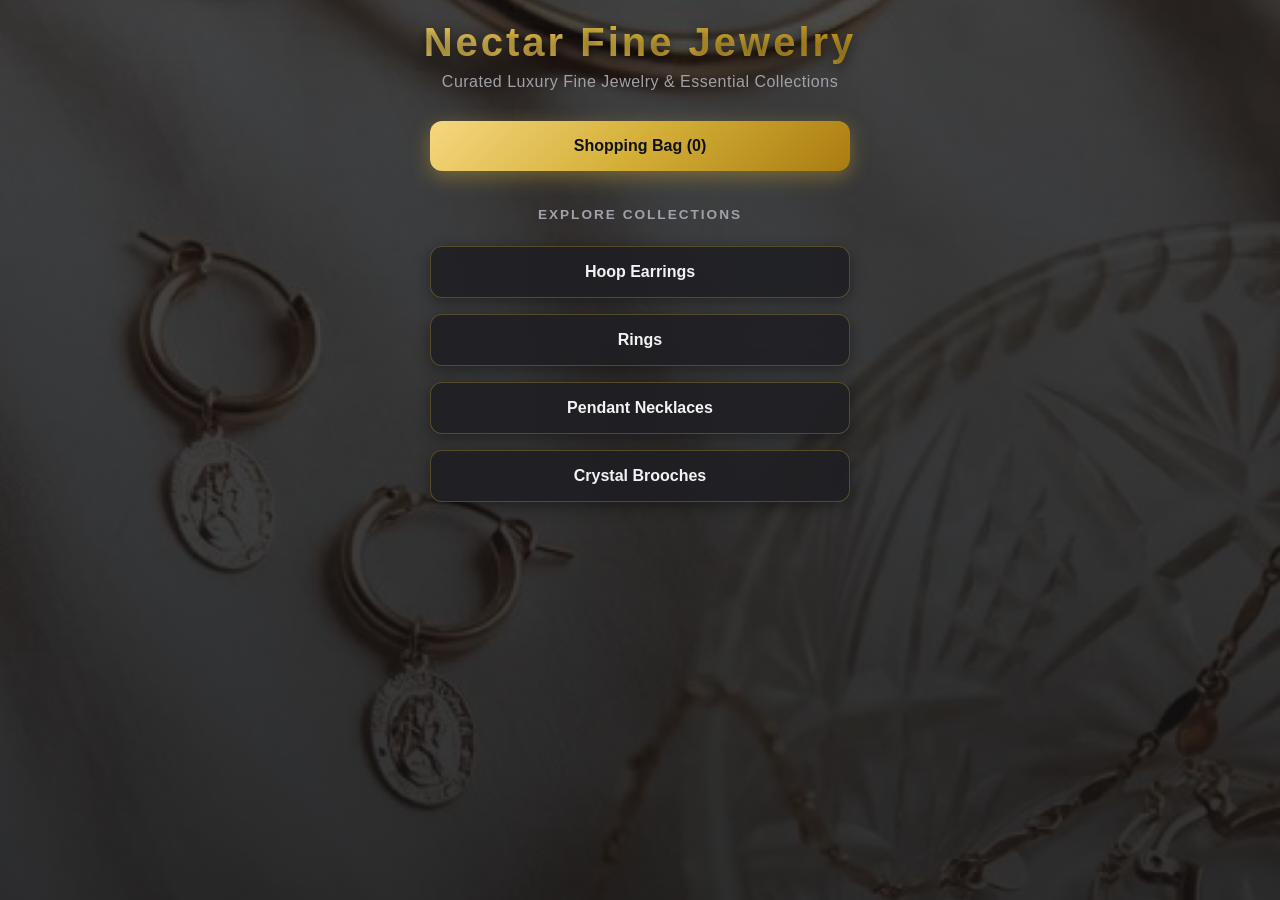
<file: index.html>
<!DOCTYPE html>
<html lang="en">
<head>
    <meta charset="UTF-8"> <!-- cite: 4 -->
    <meta name="viewport" content="width=device-width, initial-scale=1.0"> <!-- cite: 4 -->
    
    <meta name="google-site-verification" content="XN2W4qCm3vipvQuvprcUyat8jdBhMPuMyN_LQIq8bww" />
    
    <title>Nectar Fine Jewelry | Luxury Handcrafted Collections</title> <!-- cite: 4 -->
    <meta name="description" content="Discover handcrafted fine jewelry at Nectar. Shop gold hoop earrings, diamond rings, pendant necklaces, and crystal brooches.">
    
    <!-- Open Graph Social Preview Tags -->
    <meta property="og:title" content="Nectar Fine Jewelry">
    <meta property="og:description" content="Curated Luxury Fine Jewelry & Essential Collections.">
    <meta property="og:type" content="website">

    <link rel="stylesheet" href="style.css"> <!-- cite: 4 -->
</head>
<body>
    <main> <!-- cite: 4 -->
        <h1 class="brand-title">Nectar Fine Jewelry</h1> <!-- cite: 4 -->
        <p class="brand-subtitle">Curated Luxury Fine Jewelry & Essential Collections</p> <!-- cite: 4 -->
        
        <div class="category-grid"> <!-- cite: 4 -->
            <a href="cart.html" class="nav-btn cart-btn"> <!-- cite: 4 -->
                Shopping Bag (<span id="cart-count">0</span>) <!-- cite: 4 -->
            </a>
            
            <div class="section-title">Explore Collections</div> <!-- cite: 4 -->
            <a href="hoop-earrings.html" class="nav-btn">Hoop Earrings</a> <!-- cite: 4 -->
            <a href="rings.html" class="nav-btn">Rings</a> <!-- cite: 4 -->
            <a href="pendant-necklaces.html" class="nav-btn">Pendant Necklaces</a> <!-- cite: 4 -->
            <a href="crystal-brooches.html" class="nav-btn">Crystal Brooches</a> <!-- cite: 4 -->
        </div>
    </main>
    <script src="script.js"></script> <!-- cite: 4 -->
</body>
</html>
</file>
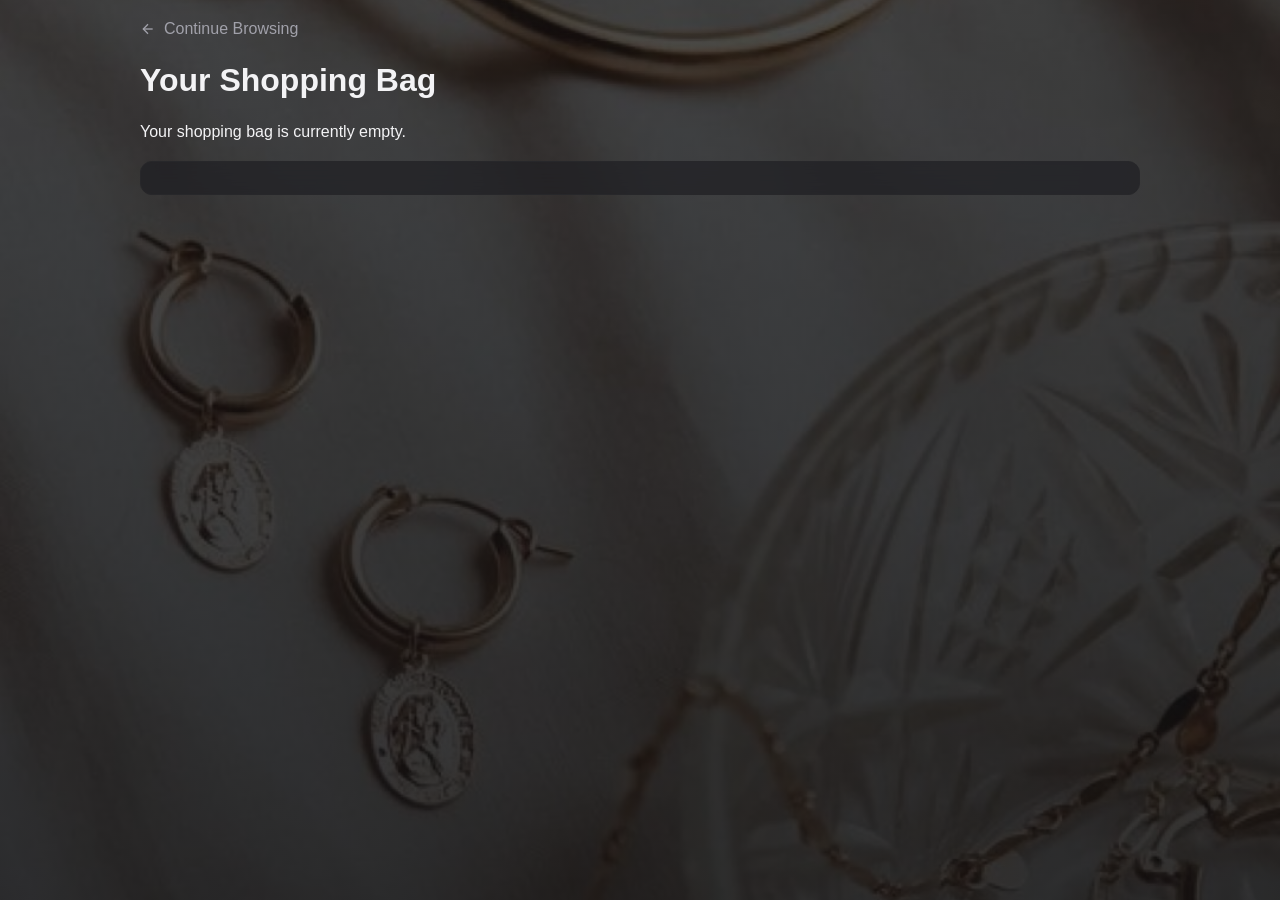
<file: cart.html>
<!DOCTYPE html>
<html lang="en">
<head>
    <meta charset="UTF-8"> <!-- cite: 2 -->
    <meta name="viewport" content="width=device-width, initial-scale=1.0"> <!-- cite: 2 -->
    
    <title>Your Shopping Bag | Nectar Fine Jewelry</title>
    <!-- Prevents utility pages like shopping cart from appearing as low-quality search results -->
    <meta name="robots" content="noindex, follow">

    <link rel="stylesheet" href="style.css"> <!-- cite: 2 -->
</head>
<body>
    <main class="category-page"> <!-- cite: 2 -->
        <a href="index.html" class="back-link"> <!-- cite: 2 -->
            <svg width="16" height="16" viewBox="0 0 24 24" fill="none" stroke="currentColor" stroke-width="2"> <!-- cite: 2 -->
                <line x1="19" y1="12" x2="5" y2="12"></line> <!-- cite: 2 -->
                <polyline points="12 19 5 12 12 5"></polyline> <!-- cite: 2 -->
            </svg>
            Continue Browsing <!-- cite: 2 -->
        </a>
        <h1>Your Shopping Bag</h1> <!-- cite: 2 -->

        <div id="cart-container" class="cart-list"></div> <!-- cite: 2 -->
        <div id="cart-summary" class="cart-summary"></div> <!-- cite: 2 -->
        <div id="cart-footer"></div> <!-- cite: 2 -->
    </main>
    <script src="script.js"></script> <!-- cite: 2 -->
</body>
</html>
</file>
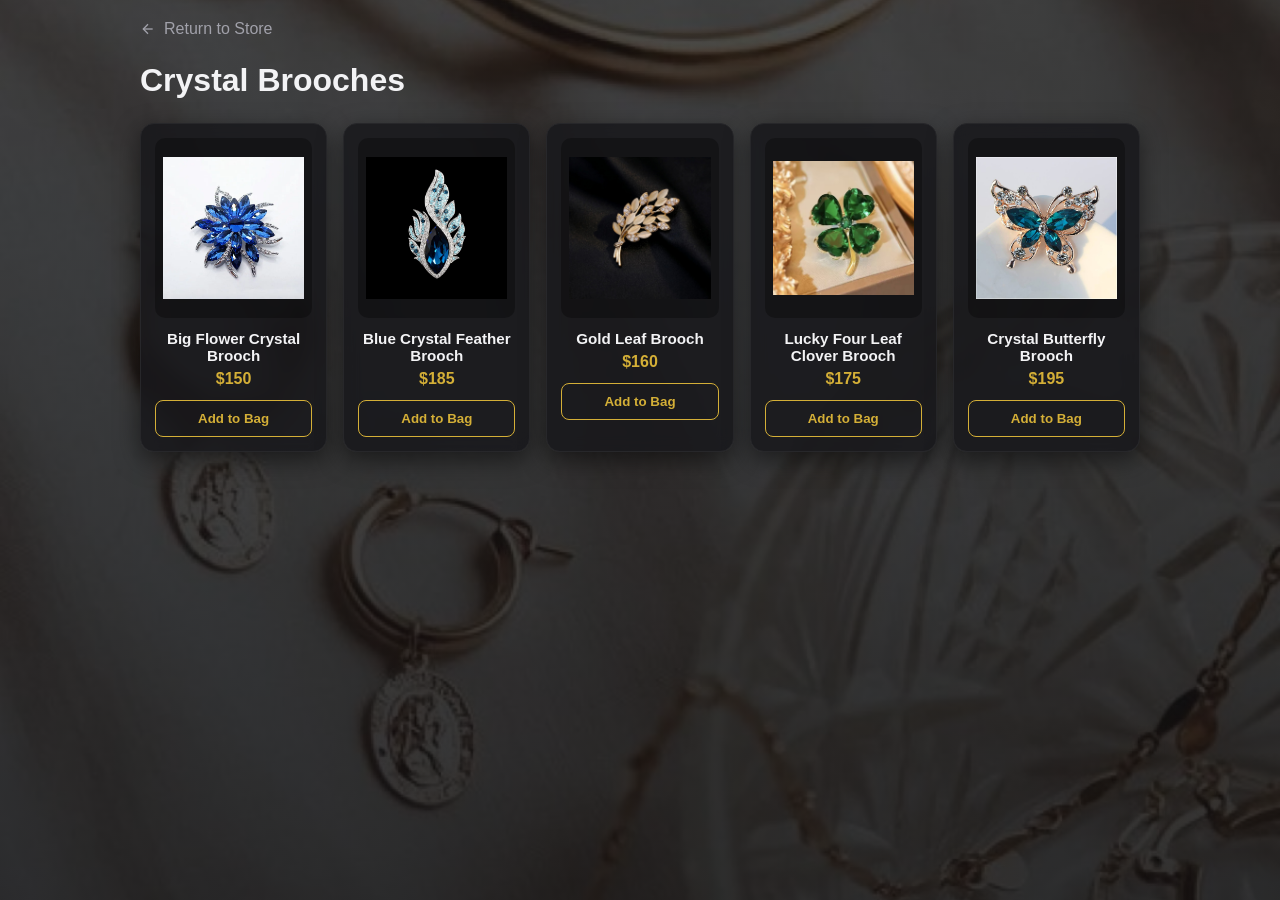
<file: crystal-brooches.html>
<!DOCTYPE html>
<html lang="en">
<head>
    <meta charset="UTF-8"> <!-- cite: 1 -->
    <meta name="viewport" content="width=device-width, initial-scale=1.0"> <!-- cite: 1 -->
    
    <title>Crystal Brooches | Nectar Fine Jewelry</title>
    <meta name="description" content="Browse handcrafted crystal brooches at Nectar, including blue feather, gold leaf, and four-leaf clover brooch designs.">

    <link rel="stylesheet" href="style.css"> <!-- cite: 1 -->
</head>
<body>
    <main class="category-page" data-category="brooches"> <!-- cite: 1 -->
        <a href="index.html" class="back-link"> <!-- cite: 1 -->
            <svg width="16" height="16" viewBox="0 0 24 24" fill="none" stroke="currentColor" stroke-width="2"> <!-- cite: 1 -->
                <line x1="19" y1="12" x2="5" y2="12"></line> <!-- cite: 1 -->
                <polyline points="12 19 5 12 12 5"></polyline> <!-- cite: 1 -->
            </svg>
            Return to Store <!-- cite: 1 -->
        </a>
        <h1>Crystal Brooches</h1> <!-- cite: 1 -->

        <div class="product-grid"></div> <!-- cite: 1 -->
    </main>

    <script src="products.js"></script> <!-- cite: 1 -->
    <script src="script.js"></script> <!-- cite: 1 -->
</body>
</html>
</file>
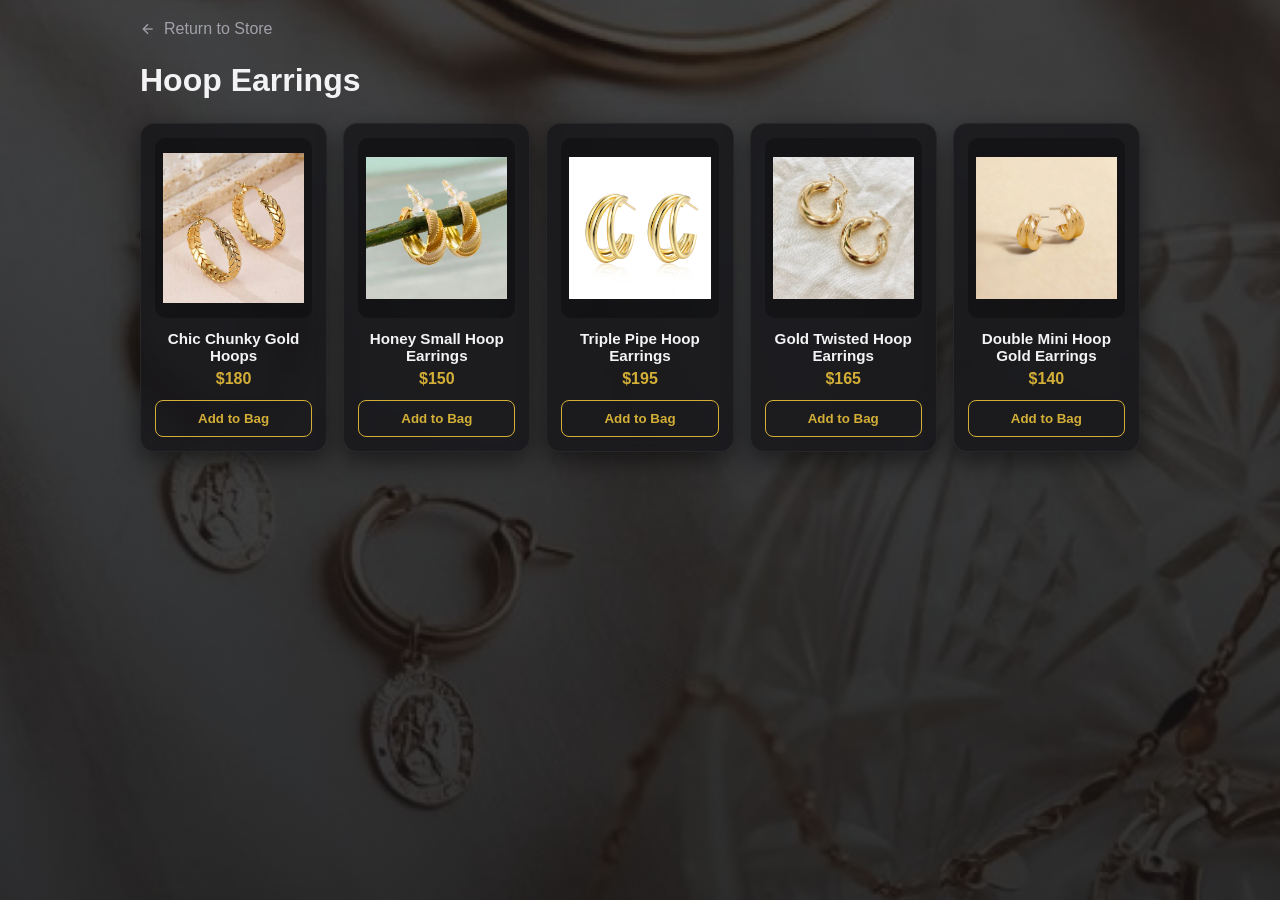
<file: hoop-earrings.html>
<!DOCTYPE html>
<html lang="en">
<head>
    <meta charset="UTF-8"> <!-- cite: 3 -->
    <meta name="viewport" content="width=device-width, initial-scale=1.0"> <!-- cite: 3 -->
    
    <title>Hoop Earrings | Nectar Fine Jewelry</title>
    <meta name="description" content="Shop handcrafted gold hoop earrings at Nectar. Featuring chunky gold hoops, double mini hoops, and twisted gold styles.">

    <link rel="stylesheet" href="style.css"> <!-- cite: 3 -->
</head>
<body>
    <main class="category-page" data-category="hoop-earrings"> <!-- cite: 3 -->
        <a href="index.html" class="back-link"> <!-- cite: 3 -->
            <svg width="16" height="16" viewBox="0 0 24 24" fill="none" stroke="currentColor" stroke-width="2"> <!-- cite: 3 -->
                <line x1="19" y1="12" x2="5" y2="12"></line> <!-- cite: 3 -->
                <polyline points="12 19 5 12 12 5"></polyline> <!-- cite: 3 -->
            </svg>
            Return to Store <!-- cite: 3 -->
        </a>
        <h1>Hoop Earrings</h1> <!-- cite: 3 -->

        <div class="product-grid"></div> <!-- cite: 3 -->
    </main>

    <script src="products.js"></script> <!-- cite: 3 -->
    <script src="script.js"></script> <!-- cite: 3 -->
</body>
</html>
</file>
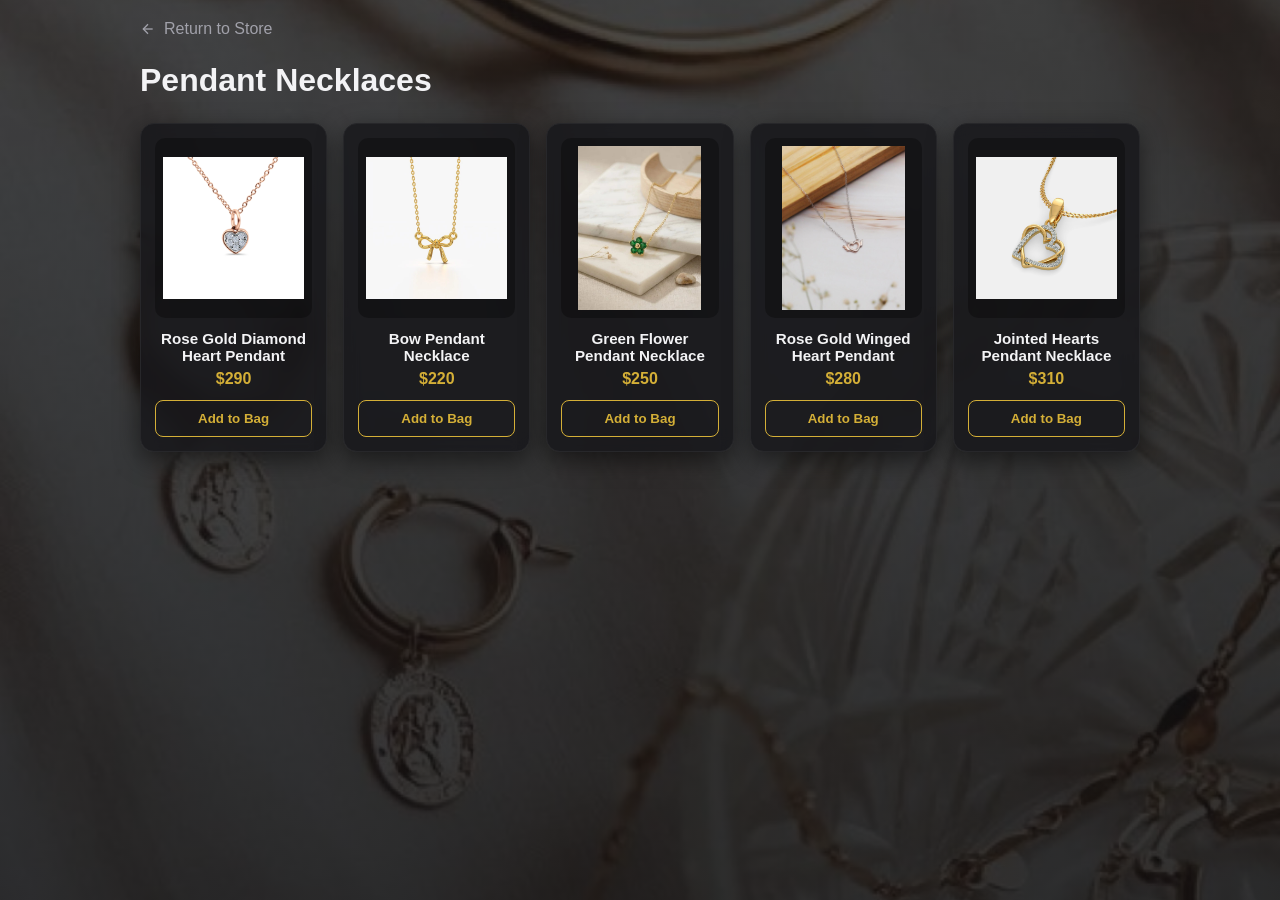
<file: pendant-necklaces.html>
<!DOCTYPE html>
<html lang="en">
<head>
    <meta charset="UTF-8"> <!-- cite: 6 -->
    <meta name="viewport" content="width=device-width, initial-scale=1.0"> <!-- cite: 6 -->
    
    <title>Pendant Necklaces | Nectar Fine Jewelry</title>
    <meta name="description" content="Discover luxury heart pendants, rose gold bow necklaces, and floral pendant designs at Nectar Fine Jewelry.">

    <link rel="stylesheet" href="style.css"> <!-- cite: 6 -->
</head>
<body>
    <main class="category-page" data-category="pendants"> <!-- cite: 6 -->
        <a href="index.html" class="back-link"> <!-- cite: 6 -->
            <svg width="16" height="16" viewBox="0 0 24 24" fill="none" stroke="currentColor" stroke-width="2"> <!-- cite: 6 -->
                <line x1="19" y1="12" x2="5" y2="12"></line> <!-- cite: 6 -->
                <polyline points="12 19 5 12 12 5"></polyline> <!-- cite: 6 -->
            </svg>
            Return to Store <!-- cite: 6 -->
        </a>
        <h1>Pendant Necklaces</h1> <!-- cite: 6 -->

        <div class="product-grid"></div> <!-- cite: 6 -->
    </main>

    <script src="products.js"></script> <!-- cite: 6 -->
    <script src="script.js"></script> <!-- cite: 6 -->
</body>
</html>
</file>
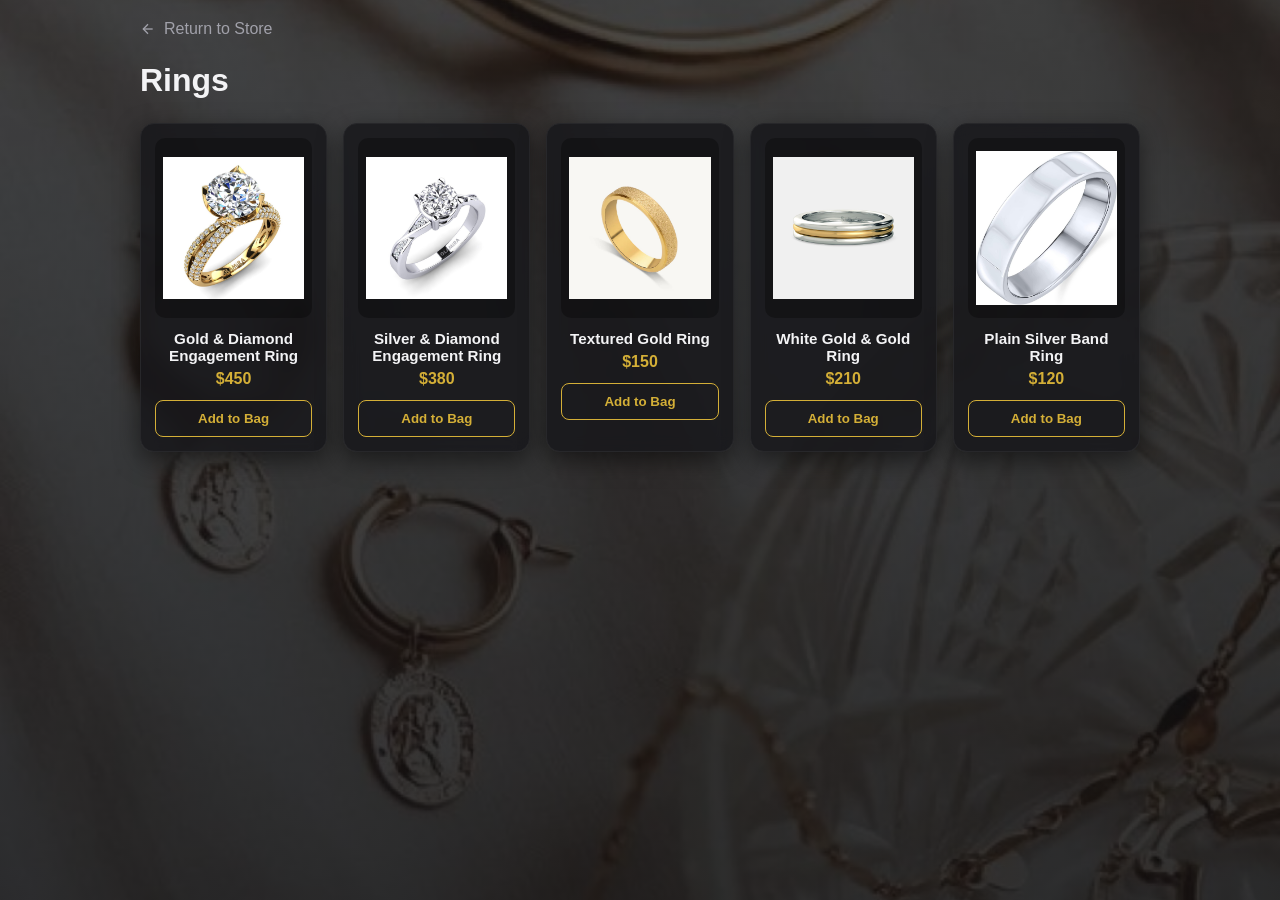
<file: rings.html>
<!DOCTYPE html>
<html lang="en">
<head>
    <meta charset="UTF-8"> <!-- cite: 7 -->
    <meta name="viewport" content="width=device-width, initial-scale=1.0"> <!-- cite: 7 -->
    
    <title>Rings | Nectar Fine Jewelry</title>
    <meta name="description" content="Explore fine gold and silver engagement rings, diamond bands, and textured gold rings from Nectar Fine Jewelry.">

    <link rel="stylesheet" href="style.css"> <!-- cite: 7 -->
</head>
<body>
    <main class="category-page" data-category="rings"> <!-- cite: 7 -->
        <a href="index.html" class="back-link"> <!-- cite: 7 -->
            <svg width="16" height="16" viewBox="0 0 24 24" fill="none" stroke="currentColor" stroke-width="2"> <!-- cite: 7 -->
                <line x1="19" y1="12" x2="5" y2="12"></line> <!-- cite: 7 -->
                <polyline points="12 19 5 12 12 5"></polyline> <!-- cite: 7 -->
            </svg>
            Return to Store <!-- cite: 7 -->
        </a>
        <h1>Rings</h1> <!-- cite: 7 -->

        <div class="product-grid"></div> <!-- cite: 7 -->
    </main>

    <script src="products.js"></script> <!-- cite: 7 -->
    <script src="script.js"></script> <!-- cite: 7 -->
</body>
</html>
</file>
<file: style.css>
/* Updated style.css */
:root {
    --bg-color: #0f0f11;
    --card-bg: rgba(24, 24, 28, 0.85);
    --text-primary: #f3f3f5;
    --text-muted: #a1a1aa;
    --accent-gold: #d4af37;
    --accent-gold-hover: #f3c638;
    --gold-gradient: linear-gradient(135deg, #f5d77f 0%, #d4af37 50%, #aa7c11 100%);
    --gold-gradient-hover: linear-gradient(135deg, #ffe08a 0%, #e5bd43 50%, #c49118 100%);
    --border-color: #27272a;
}

* {
    margin: 0;
    padding: 0;
    box-sizing: border-box;
    font-family: -apple-system, BlinkMacSystemFont, "Segoe UI", Roboto, Helvetica, Arial, sans-serif;
}

body {
    /* Background setup using jewelry-background.jpg */
    background: linear-gradient(rgba(15, 15, 17, 0.75), rgba(15, 15, 17, 0.85)), 
                url("jewelry-background.jpg") no-repeat center center fixed;
    background-size: cover;
    color: var(--text-primary);
    min-height: 100vh;
    display: flex;
    justify-content: center;
    align-items: flex-start;
    padding: 20px;
}

main {
    width: 100%;
    max-width: 800px;
    text-align: center;
    margin: 0 auto;
}

/* Home Page Headers */
.brand-title {
    font-size: 2.5rem;
    font-weight: 800;
    letter-spacing: 3px;
    margin-bottom: 8px;
    background: var(--gold-gradient);
    -webkit-background-clip: text;
    -webkit-text-fill-color: transparent;
    text-shadow: 0 4px 12px rgba(0, 0, 0, 0.5);
}

.brand-subtitle {
    color: var(--text-muted);
    font-size: 1rem;
    margin-bottom: 30px;
    letter-spacing: 0.5px;
}

/* Navigation Grid */
.category-grid {
    display: flex;
    flex-direction: column;
    gap: 16px;
    max-width: 420px;
    margin: 0 auto;
}

.section-title {
    font-size: 0.85rem;
    text-transform: uppercase;
    letter-spacing: 2px;
    color: var(--text-muted);
    margin: 20px 0 8px;
    font-weight: 600;
}

/* Buttons for Main Page */
.nav-btn {
    display: block;
    padding: 16px 24px;
    background: rgba(30, 30, 35, 0.85);
    color: var(--text-primary);
    text-decoration: none;
    border-radius: 12px;
    border: 1px solid rgba(212, 175, 55, 0.3);
    font-weight: 600;
    font-size: 1rem;
    backdrop-filter: blur(12px);
    box-shadow: 0 4px 15px rgba(0, 0, 0, 0.4);
    transition: all 0.3s ease;
}

.nav-btn:hover {
    border-color: var(--accent-gold);
    transform: translateY(-2px);
    color: #fff;
}

/* Featured Cart Button */
.cart-btn {
    background: var(--gold-gradient);
    color: #111;
    font-weight: 700;
    border: none;
    box-shadow: 0 6px 20px rgba(212, 175, 55, 0.4);
}

.cart-btn:hover {
    background: var(--gold-gradient-hover);
    color: #000;
}

/* Category & Product Styling */
.category-page {
    text-align: left;
    max-width: 1000px;
}

.back-link {
    display: inline-flex;
    align-items: center;
    gap: 8px;
    color: var(--text-muted);
    text-decoration: none;
    margin-bottom: 24px;
    font-weight: 500;
}

.back-link:hover {
    color: var(--accent-gold);
}

.category-page h1 {
    font-size: 2rem;
    margin-bottom: 24px;
}

.product-grid {
    display: grid;
    grid-template-columns: repeat(auto-fill, minmax(180px, 1fr));
    gap: 16px;
}

.product-card {
    background-color: var(--card-bg);
    border: 1px solid var(--border-color);
    border-radius: 14px;
    padding: 14px;
    display: flex;
    flex-direction: column;
    align-items: center;
    text-align: center;
    box-shadow: 0 8px 24px rgba(0, 0, 0, 0.5);
    backdrop-filter: blur(8px);
}

/* Product Image Box Adjustments */
.product-card img {
    width: 100%;
    height: 180px;
    object-fit: contain;
    background-color: rgba(0, 0, 0, 0.3);
    border-radius: 10px;
    padding: 8px;
    margin-bottom: 12px;
}

.product-card h3 {
    font-size: 0.95rem;
    margin-bottom: 6px;
}

.product-price {
    font-size: 1rem;
    font-weight: 700;
    color: var(--accent-gold);
    margin-bottom: 12px;
}

.buy-btn {
    width: 100%;
    padding: 10px;
    background: transparent;
    border: 1px solid var(--accent-gold);
    color: var(--accent-gold);
    border-radius: 8px;
    font-weight: 600;
    cursor: pointer;
    transition: all 0.25s ease;
}

.buy-btn:hover {
    background: var(--gold-gradient);
    color: #111;
    border-color: transparent;
}

/* Shopping Bag Styling */
.cart-list {
    display: flex;
    flex-direction: column;
    gap: 12px;
}

.cart-item {
    display: flex;
    align-items: center;
    justify-content: space-between;
    background-color: var(--card-bg);
    border: 1px solid var(--border-color);
    padding: 14px;
    border-radius: 12px;
    backdrop-filter: blur(8px);
}

.cart-item-info {
    display: flex;
    align-items: center;
    gap: 12px;
}

.cart-item-info img {
    width: 60px;
    height: 60px;
    object-fit: contain;
    background-color: rgba(0, 0, 0, 0.3);
    border-radius: 8px;
    padding: 4px;
}

.cart-item-name {
    font-weight: 600;
    font-size: 0.95rem;
    display: block;
}

.cart-item-price {
    font-size: 0.9rem;
    color: var(--accent-gold);
    font-weight: 700;
    margin-top: 2px;
}

.cart-summary {
    margin-top: 20px;
    padding: 16px;
    background: rgba(30, 30, 35, 0.7);
    border-radius: 12px;
    border: 1px solid var(--border-color);
    backdrop-filter: blur(8px);
}

.total-row {
    display: flex;
    justify-content: space-between;
    font-weight: 700;
    font-size: 1.1rem;
}

.total-price {
    color: var(--accent-gold);
}

.icon-btn {
    background: rgba(255, 255, 255, 0.05);
    border: 1px solid var(--border-color);
    border-radius: 8px;
    padding: 8px;
    cursor: pointer;
}

.icon-btn svg {
    width: 18px;
    height: 18px;
    fill: var(--text-primary);
}

.buy-all-btn {
    margin-top: 20px;
    width: 100%;
    padding: 16px;
    background: var(--gold-gradient);
    color: #111;
    font-size: 1rem;
    font-weight: 800;
    border: none;
    border-radius: 12px;
    cursor: pointer;
}
</file>
